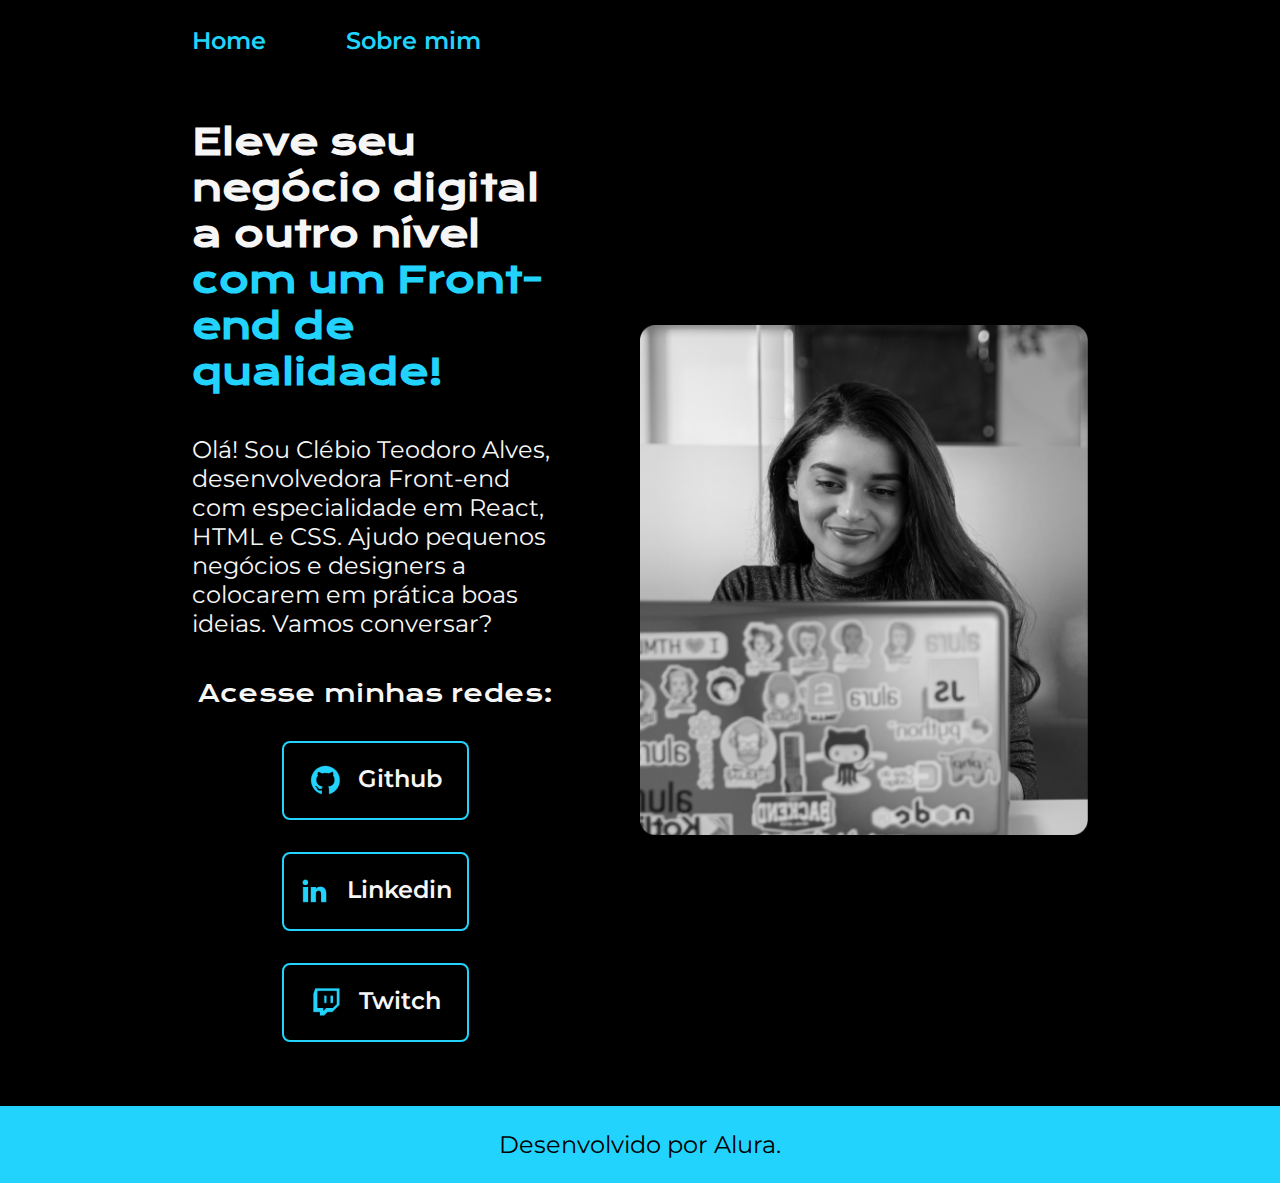
<file: index.html>
<!DOCTYPE html>
<html lang="pt-br">
<head>
    <meta charset="UTF-8">
    <meta name="viewport" content="width=device-width, initial-scale=1.0">
    <title>Portifolio</title>
    <link rel="stylesheet" href="./styles/style.css">
</head>
<body>
    
    <header class="cabecalho">
        <nav class="cabecalho__menu">
            <a class="cabecalho__menu__link" href="index.html">Home</a>
            <a class="cabecalho__menu__link" href="about.html">Sobre mim</a>
        </nav>
    </header>
    <main class="apresentacao">
        <section class="apresentacao__conteudo">       
            <h1 class="apresentacao__conteudo__titulo">Eleve seu negócio digital a outro nível <strong class="titulo-destaque">com um Front-end de qualidade!</strong></h1>
            <p class="apresentacao__conteudo__texto">Olá! Sou Clébio Teodoro Alves, desenvolvedora Front-end com especialidade em React, HTML e CSS. Ajudo pequenos negócios e designers a colocarem em prática boas ideias. Vamos conversar?</p>
            <div class="apresentacao__links">
                <h2 class="apresentacao__links__subtitulo">Acesse minhas redes:</h2>
                <a class ="apresentacao__links__navegacao" href="https://github.com/rafaballerini">
                    <img src="./assets/github.png" alt="logo da Github">
                    Github
                </a>
                <a class ="apresentacao__links__navegacao" href="https://linkedin.com/rafaellaballerini">
                    <img src="./assets/linkedin.png" alt="logo da Linkedin">
                    Linkedin
                </a>
                <a class ="apresentacao__links__navegacao" href="https://twitch.tv/guilimadev">
                    <img src="./assets/twitch.png" alt="logo da Twitch">
                    Twitch
                </a>
                
            </div>
        </section>
        <img class="apresentacao__imagem" src="./assets/imagem.png" alt="foto de uma mulher na frente de um notbook">
    </main>
    <footer class="rodape">
        <p>Desenvolvido por Alura.</p>
    </footer>    
</body>
</html>
</file>
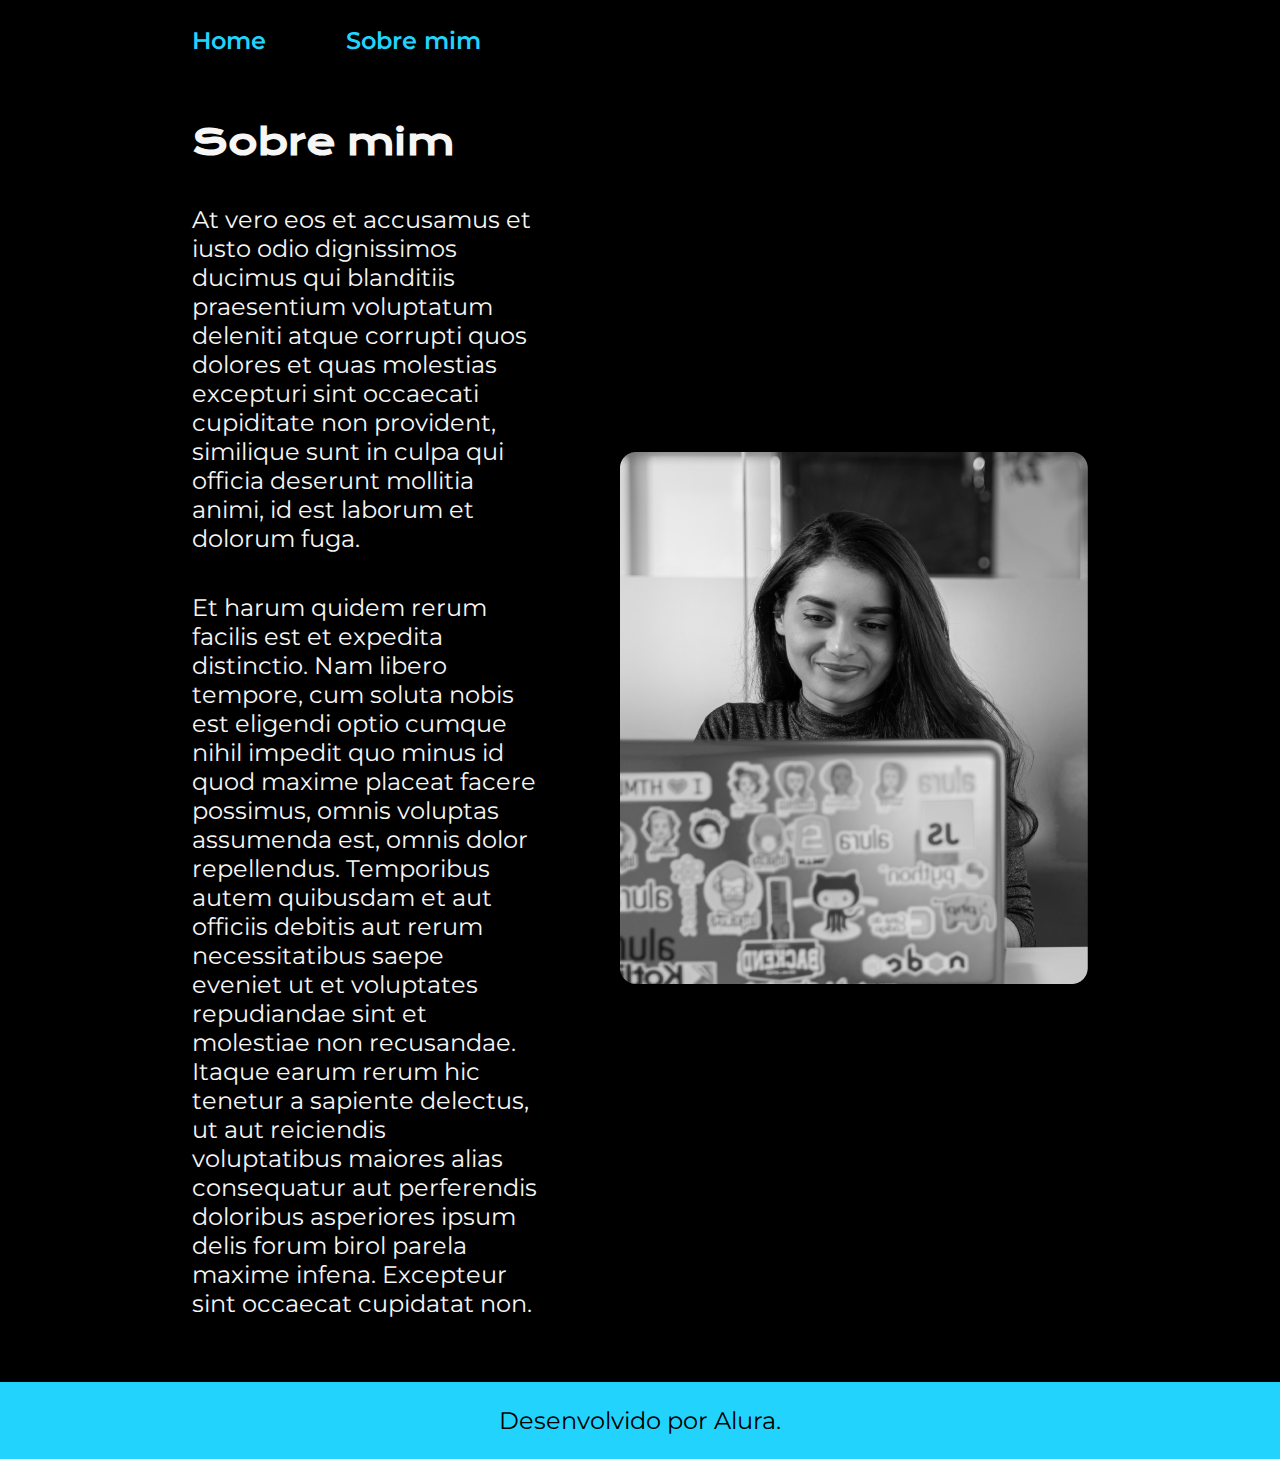
<file: about.html>
<!DOCTYPE html>
<html lang="pt-br">
<head>
    <meta charset="UTF-8">
    <meta name="viewport" content="width=device-width, initial-scale=1.0">
    <link rel="stylesheet" href="./styles/style.css">
    <title>Sobre mim</title>
</head>
<body>
    <header class="cabecalho">
        <nav class="cabecalho__menu">
            <a class="cabecalho__menu__link" href="index.html">Home</a>
            <a class="cabecalho__menu__link" href="about.html">Sobre mim</a>
        </nav>
    </header>
    <main class="apresentacao">
        <section class="apresentacao__conteudo">
            <h1 class="apresentacao__conteudo__titulo">Sobre mim</h1>
           <p class="apresentacao__conteudo__texto">At vero eos et accusamus et iusto odio dignissimos ducimus qui blanditiis praesentium voluptatum deleniti
            atque corrupti quos dolores et quas molestias excepturi sint occaecati cupiditate non provident,
            similique sunt in culpa qui officia deserunt mollitia animi, id est laborum et dolorum fuga.</p>
           <p class="apresentacao__conteudo__texto">   Et harum quidem rerum facilis est et expedita distinctio. Nam libero tempore, cum soluta nobis est
            eligendi optio cumque nihil impedit quo minus id quod maxime placeat facere possimus, omnis voluptas
            assumenda est, omnis dolor repellendus. Temporibus autem quibusdam et aut officiis debitis aut rerum
            necessitatibus saepe eveniet ut et voluptates repudiandae sint et molestiae non recusandae. Itaque earum
            rerum hic tenetur a sapiente delectus, ut aut reiciendis voluptatibus maiores alias consequatur aut
            perferendis doloribus asperiores ipsum delis forum birol parela maxime infena. Excepteur sint occaecat
            cupidatat non.</p>
    
        </section>
        <img src="./assets/imagem.png" alt="Imagem de uma pessoa no notbook">
    </main>
    <footer class="rodape">
        <p>Desenvolvido por Alura.</p>
    </footer>   
</body>
</html>
</file>
<file: styles/style.css>
@import url('https://fonts.googleapis.com/css2?family=Krona+One&family=Montserrat:wght@400;600&display=swap');

:root {
    --cor-primaria: #000000;
    --cor-secundaria:#F6F6F6;
    --cor-terciaria: #22D4FD;
    --cor-hover:#272727;

    --fonte-principal:'Krona One', sans-serif;
    --fonte-secundaria:'Montserrat', sans-serif;
}

* {
    margin: 0;
    padding: 0;
}

body {
    box-sizing: border-box;
    background-color: var(--cor-primaria);
    color: var(--cor-secundaria);
}

.cabecalho {
    padding: 2% 0% 0% 15%;
}

.cabecalho__menu {
    display: flex;
    gap: 80px;
}

.cabecalho__menu__link {
    font-family: var(--fonte-secundaria);
    font-size: 1.5rem;
    font-weight: 600;
    color: var(--cor-terciaria);
    text-decoration: none;
}

.apresentacao {
   padding: 5% 15%;
   display: flex;
   align-items: center;
   justify-content: space-between;  
   gap: 82px;
}

.apresentacao__conteudo {
    width: 50%;    
    display: flex;
    flex-direction: column;
    gap: 40px;
}

.apresentacao__conteudo__titulo {
    font-size: 2.25rem;
    font-family: var(--fonte-principal);
}

.titulo-destaque {
   color: var(--cor-terciaria); 
}

.apresentacao__conteudo__texto {
    font-size: 1.5rem;
    font-family:var(--fonte-secundaria);
}

.apresentacao__links {
    display: flex;
    flex-direction: column;
    align-items: center;
    justify-content: space-between;
    gap: 32px;
}

.apresentacao__links__subtitulo {
    font-family:var(--fonte-principal);
    font-weight: 400;
    font-size: 1.5rem;
}

.apresentacao__links__navegacao {  
    display: flex;
    justify-content: center;
    gap: 16px;
    border: 2px solid var(--cor-terciaria);
    width: 50%;
    text-align: center;
    border-radius: 8px;
    font-size: 1.5rem;
    font-weight: 600;
    padding: 21.5px 0;
    text-decoration: none;
    color: var(--cor-secundaria);
    font-family:var(--fonte-secundaria);
} 

.apresentacao__links__link:hover {
    background-color: var(--cor-hover);
}

.apresentacao__imagem {
    width: 50%;
}

.rodape {
    padding: 24px;
    color: var(--cor-primaria);
    background-color: var(--cor-terciaria);
    text-align: center;
    font-family: var(--fonte-secundaria);
    font-size: 1.5rem;
    font-weight: 400;
}

@media (max-width: 1200px) {
    .cabecalho {
        padding: 10%;
    }

    .cabecalho__menu {
        justify-content: center;
    }

    .apresentacao {
        flex-direction: column-reverse;
        padding: 5%;
    }

    .apresentacao__conteudo {
        width: auto;
    }
}
</file>
